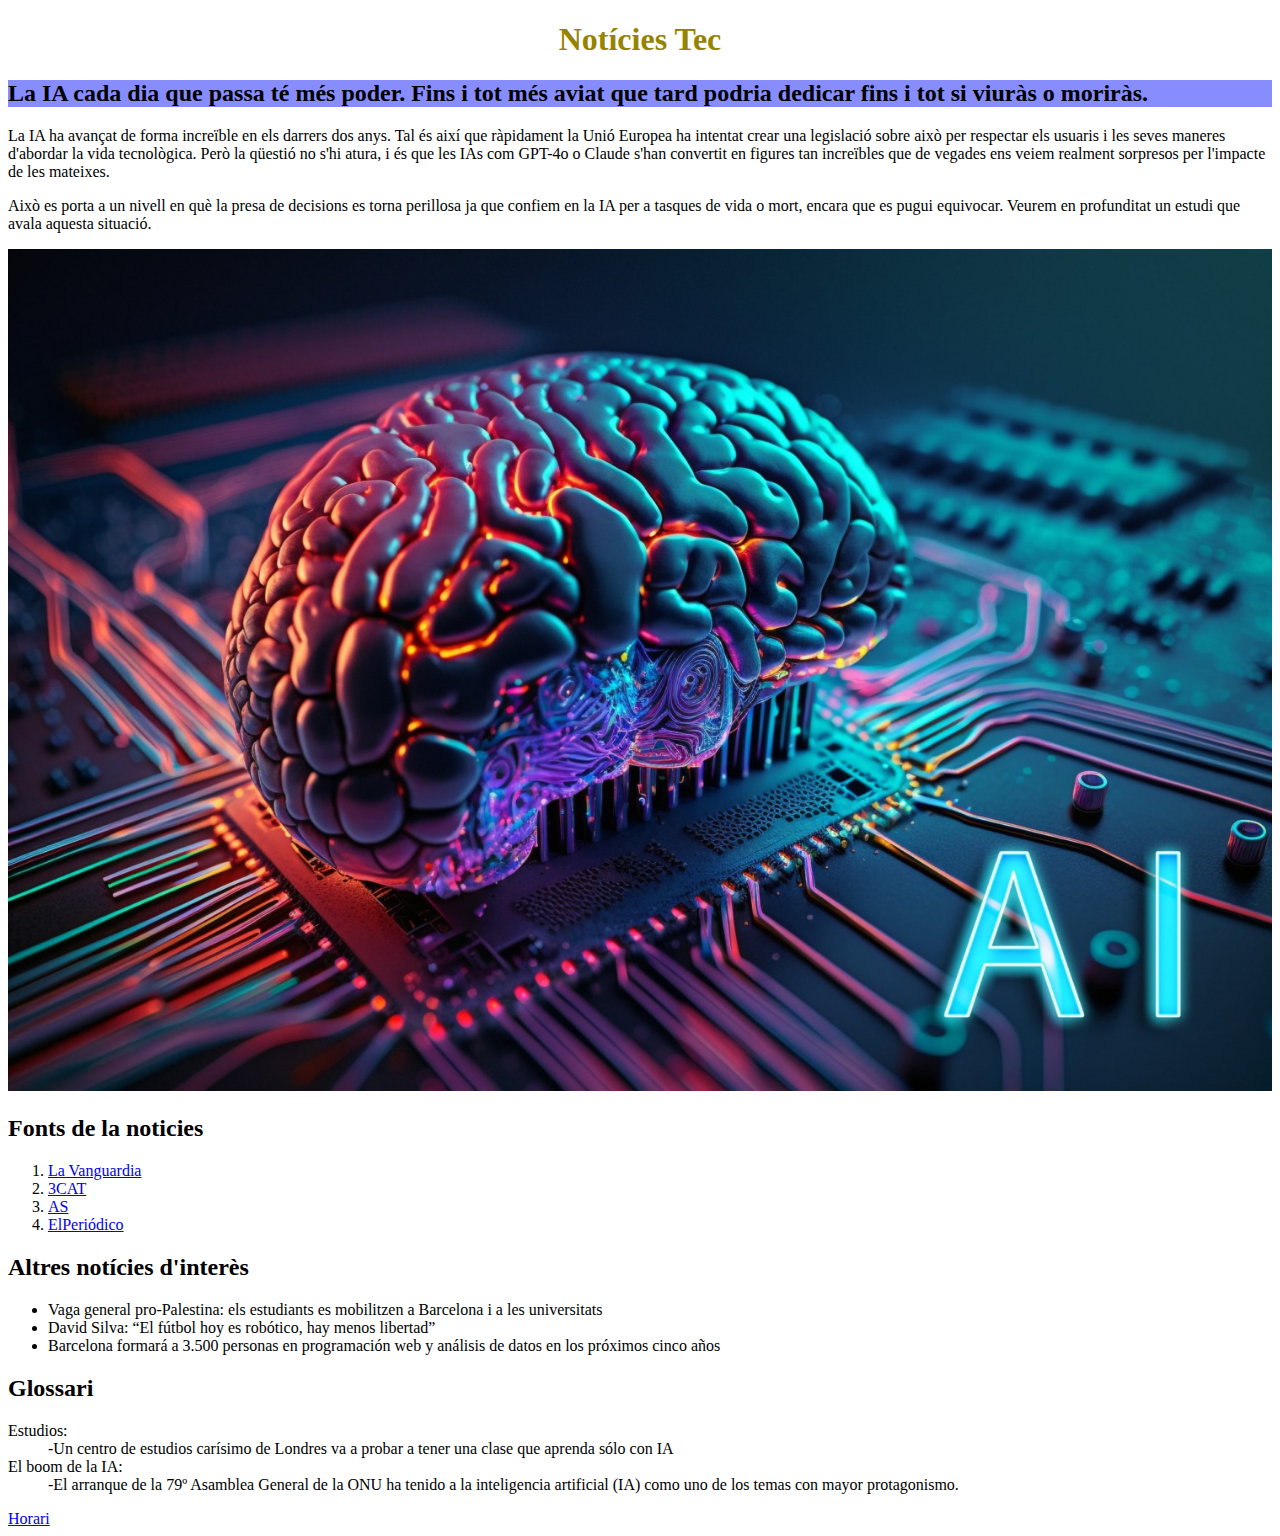
<file: index.html>
<!DOCTYPE html>
<html lang="es">
<head>
    <meta charset="UTF-8">
    <meta name="viewport" content="width=device-width, initial-scale=1.0">
    <title>Notícies Tec</title>
    <style>
        .subtitulo {
           background-color: rgba(135, 140, 255, 1); 
        }
    </style>
</head>
<body>
    <h1 style="color:#968400; text-align: center;">Notícies Tec</h1>
    <h2 class="subtitulo">La IA cada dia que passa té més poder. Fins i tot més aviat que tard podria dedicar fins i tot si viuràs o moriràs.</h2>
    <p>La IA ha avançat de forma increïble en els darrers dos anys. Tal és així que ràpidament la Unió Europea ha intentat crear una legislació sobre això per respectar els usuaris i les seves maneres d'abordar la vida tecnològica. Però la qüestió no s'hi atura, i és que les IAs com GPT-4o o Claude s'han convertit en figures tan increïbles que de vegades ens veiem realment sorpresos per l'impacte de les mateixes.</p> 
    <p>Això es porta a un nivell en què la presa de decisions es torna perillosa ja que confiem en la IA per a tasques de vida o mort, encara que es pugui equivocar. Veurem en profunditat un estudi que avala aquesta situació.</p>
    <img src="AI.jpg" alt="Intel·ligència Artificial" style="width: 100%;">
    <h2>Fonts de la noticies</h2>
    <ol>
        <li><a href="https://www.lavanguardia.com/andro4all/tecnologia/la-ia-cada-vez-tiene-mas-poder-pronto-podria-decidir-incluso-si-viviras-o-moriras">La Vanguardia</a></li>

        <li><a href="https://www.ccma.cat/324/vaga-general-pro-palestina-27s-serveis-minims-i-qui-la-convoca/noticia/3313156/">3CAT</a></li>

        <li><a href="https://as.com/futbol/primera/david-silva-el-futbol-hoy-es-robotico-hay-menos-libertad-n/">AS</a></li>
        
        <li><a href="https://www.elperiodico.com/es/barcelona/20240918/barcelona-formara-3500-personas-programacion-web-analisis-datos-cursos-abiertos-108278605">ElPeriódico</a></li>
    </ol>
    <h2>Altres notícies d'interès</h2>
    <ul>
        <li>Vaga general pro-Palestina: els estudiants es mobilitzen a Barcelona i a les universitats</li>
        <li>David Silva: “El fútbol hoy es robótico, hay menos libertad”</li>
        <li>Barcelona formará a 3.500 personas en programación web y análisis de datos en los próximos cinco años</li>
    </ul>
    <h2>Glossari</h2>
    <dl>
        <dt>Estudios:</dt>
        <dd>-Un centro de estudios carísimo de Londres va a probar a tener una clase que aprenda sólo con IA</dd>
        <dt>El boom de la IA:</dt>
        <dd>-El arranque de la 79º Asamblea General de la ONU ha tenido a la inteligencia artificial (IA) como uno de los temas con mayor protagonismo.</dd>
    </dl>
    <a href="horari.html">Horari</a>
</body>
</html>
</file>
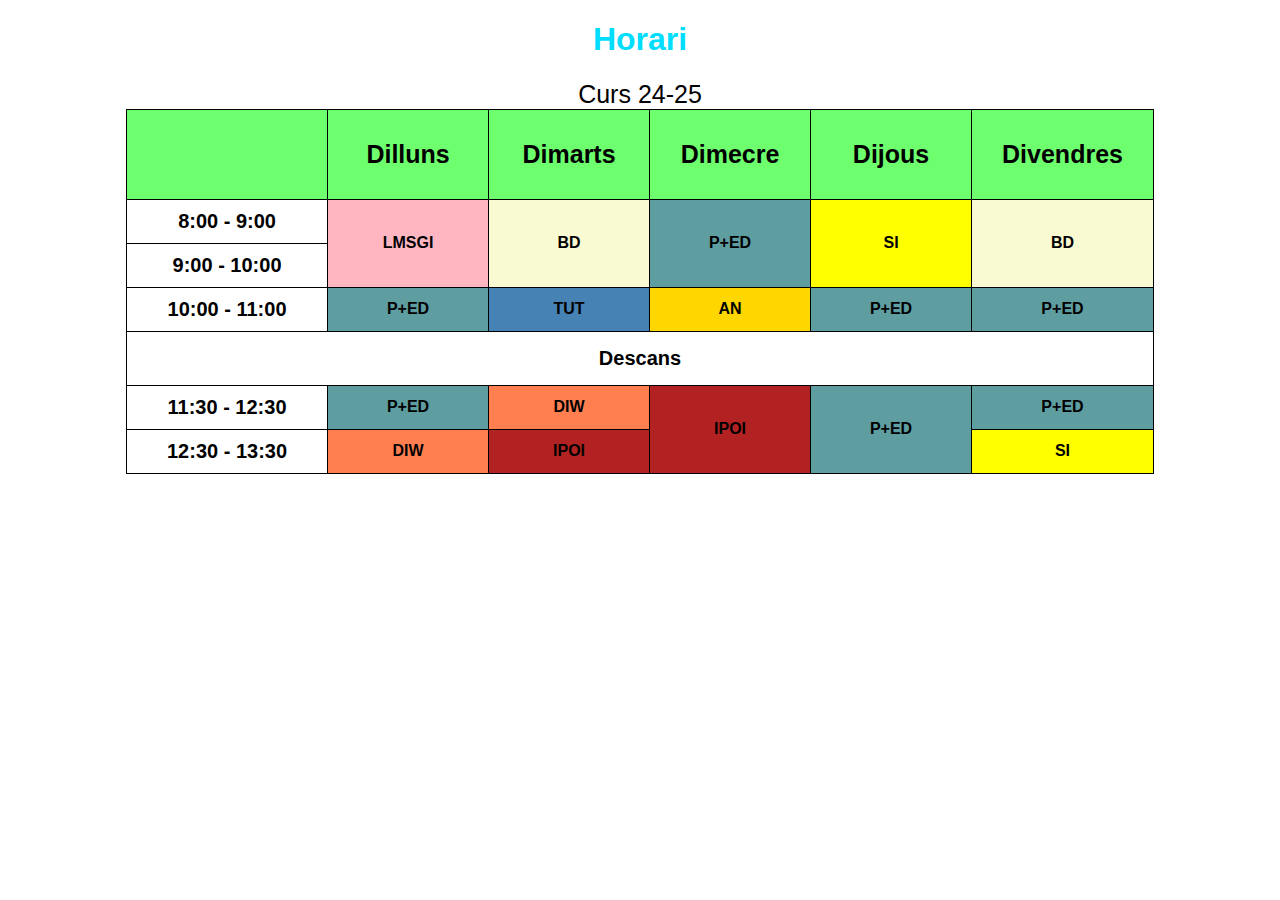
<file: horari.html>
<!DOCTYPE html>
<html lang="es">
<head>
    <meta charset="UTF-8">
    <meta name="viewport" content="width=device-width, initial-scale=1.0">
    <title>Horari</title>
    <link rel="stylesheet" href="styles.css">
</head>
<body>
    <h1>Horari</h1>
    <table>
        <caption>Curs 24-25</caption>
        <tr>
            <th></th>
            <th>Dilluns</th>
            <th>Dimarts</th>
            <th>Dimecre</th>
            <th>Dijous</th>
            <th>Divendres</th>
        </tr>
        <tr>
            <td class="hores">8:00 - 9:00</td>
            <td rowspan="2" class="lmsgi">LMSGI</td>
            <td rowspan="2" class="bd">BD</td>
            <td rowspan="2" class="ped">P+ED</td>
            <td rowspan="2" class="si">SI</td>
            <td rowspan="2" class="bd">BD</td>
        </tr>
        <tr>
            <td class="hores">9:00 - 10:00</td>
        </tr>
        <tr>
            <td class="hores">10:00 - 11:00</td>
            <td class="ped">P+ED</td>
            <td class="tut">TUT</td>
            <td class="an">AN</td>
            <td class="ped">P+ED</td>
            <td class="ped">P+ED</td>
        </tr>
        <tr>
            <td colspan="6" class="descans">Descans</td>
        </tr>
        <tr>
            <td class="hores">11:30 - 12:30</td>
            <td class="ped">P+ED</td>
            <td class="diw">DIW</td>
            <td rowspan="2" class="ipoi">IPOI</td>
            <td rowspan="2" class="ped">P+ED</td>
            <td class="ped">P+ED</td>
        </tr>
        <tr>
            <td class="hores">12:30 - 13:30</td>
            <td class="diw">DIW</td>
            <td class="ipoi">IPOI</td>
            <td class="si">SI</td>
        </tr>
    </table>
</body>
</html>
</file>
<file: styles.css>
html {
    font-family: Verdana, sans-serif;
}

h1 {
    color: #00ddff;
    font-weight: bold;
    text-align: center;
}

table {
    border-collapse: collapse;
    margin: auto;
    text-align: center;
}

table, table th, table td {
    border: 1px solid #000;
}

table th {
    background-color: #6dff6d;
    text-align: center;
    font-size: 25px;
    padding: 30px;
    width: 100px;
}

table td {
    font-weight: bold;
}

table caption {
    font-size: 25px;
}

table .lmsgi {
    background-color: #FFB6C1;
}

table .ped {
    background-color: #5F9EA0;
}

table .bd {
    background-color: #FAFAD2;
}

table .diw {
    background-color: #FF7F50;
}

table .si {
    background-color: #FFFF00;
}

table .ipoi {
    background-color: #B22222;
}

table .tut {
    background-color: #4682B4;
}

table .an {
    background-color: #FFD700;
}

table .descans {
    font-size: 20px;
    padding: 15px;
}

table .hores {
    font-size: 20px;
    padding: 10px;
    width: 180px;
}
</file>
